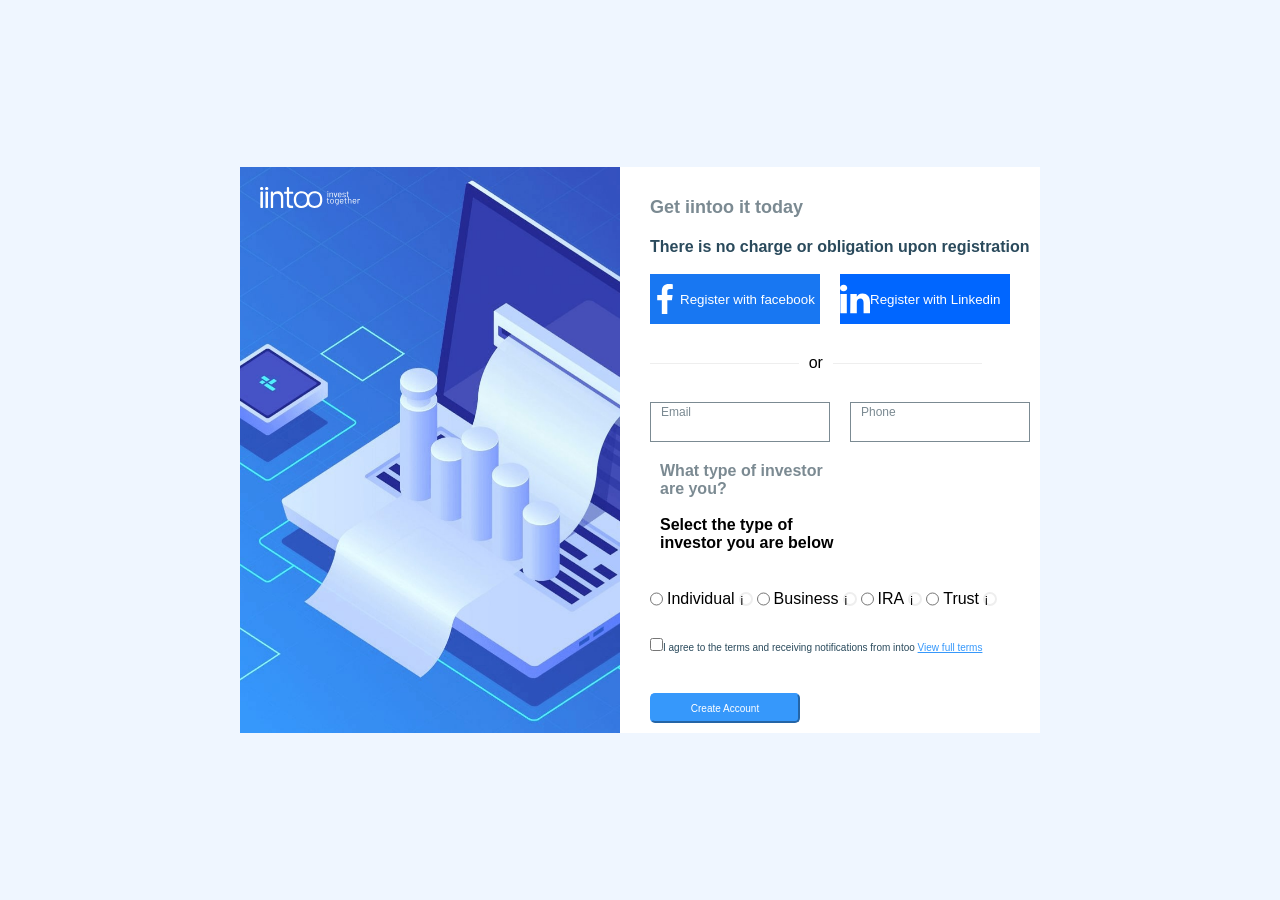
<file: index.html>
<!DOCTYPE html>
<html lang="en">
<head>
  <meta charset="UTF-8">
  <meta name="viewport" content="width=device-width, initial-scale=1.0">
  <link rel="stylesheet" href="style.css">
  <title>Document</title>
</head>
<body>

<div class="container">
  <div class="picture">
    <img src="./bg.jpg" class="big" alt="notebook">
    <img src="./logo.svg" class="small" alt="logo">
  </div>

  <div class="content">
    <h1>Get iintoo it today</h1>
    <h2>There is no charge or obligation upon registration</h2>
    <br>
  <form>
    <div class="label">
      <button type="button" class="facebook">
        <img src="facebook.svg" alt="facebook">Register with facebook</button>
      <button type="button" class="linkedin">
        <img src="linkedin.svg" alt="linkedin">Register with Linkedin</button>
    </div>

    <div class="divider">
      <span>or</span>
    </div>
    
    <div class="emph">
    <div class="input-box">
    <input type="email" required>
    <label>Email</label>
    </div>
    <div class="input-box">
    <input type="phone" required>
    <label>Phone</label>
    </div>
    </div>
    <div class="invest">
  <h3>What type of investor are you?</h3>
  <br>
  <h4>Select the type of investor you are below</h4>
    </div>
  

    <div class="circles">
     
       <label class="option">
           <input type="radio" name="options" value="individual">
          Individual
          <div class="info-container".>
          <span class="info-icon" >i</span>
          <div class="popup">
I am a natural person investing on my own behalf as a sole owner, joint tenant, or tenant in common."
        </label>
</div>
</div>
        <label class="option">
          <input type="radio" name="options" value="business">
          Business  
         <div class="info-container".>
          <span class="info-icon" >i</span>
          <div class="popup">
I am a natural person investing on my own behalf as a sole owner, joint tenant, or tenant in common."
</div>
</div>
</label>
      
        <label class="option">
          <input type="radio" name="options" value="ira">
          IRA
         <div class="info-container".>
          <span class="info-icon" >i</span>
          <div class="popup">
I am a natural person investing on my own behalf as a sole owner, joint tenant, or tenant in common."
</div>      
</div>
</label>

        <label class="option">
          <input type="radio" name="options" value="trust">
          Trust
          <div class="info-container".>
          <span class="info-icon" >i</span>
          <div class="popup">
I am a natural person investing on my own behalf as a sole owner, joint tenant, or tenant in common."
</div>      
</div>
</label>
        </label>
      
    </div>
  

  <div class="agree">
   <input type="checkbox">I agree to the terms and receiving notifications from intoo
<a href="/https:/View.com">View full terms</a>
  </div>
</form>
  <div>
    <button type="button" class="ca">Create Account</button>
    </div>
    </div>
  </div>
</div>
  </body>
</html>
</file>
<file: style.css>
* {
    margin: 0;
    padding: 0;
    box-sizing: border-box;
    font-family: Barlow, sans-serif;
}

body {
    display: flex;
    background-color: #EFF6FF;
    border-color: 1px solid #FFFFFF;
    font-family: Barlow, sans-serif;
    justify-content: center;
    align-items: center;
    height: 100vh;
}

.container {
    width: 800px;
    display: flex;
    margin-left: 0px;
    background-color: white;
}

.picture {
    display: flex;
    position: relative;
    width: 50%;
}

.content {
    width: 50%;
    margin: 10px;
    margin-left: 30px;
}

.big {
    width: 100%;
}

.small {
    position: absolute;
    top: 20px;
    left: 20px;
    width: 100px;
}

h1 {
    color: #7B8A92;
    font-size: 18px;
    margin-top: 20px;
    
}
 
h2 {
    color: #2A4A5C;
    font-size: 16px;
    margin-top: 20px;
   
}

.label {
    display: flex;
    gap: 20px;
}

.facebook {
    display: flex;
    color: white;
    border-color: blue;
    height: 50px;
    width: 170px;
    background-color: #1877f2;
    border: none;
    margin-bottom: 30px;
    align-items: center;

}

.facebook img {
    height: 30px;
}

input[type] {
    accent-color: blue;
}

.linkedin img {
    height: 30px;
}
.linkedin {
    display: flex;
    color: white;
    background-color: rgb(0, 102, 255);
    border-color: rgb(0, 102, 255);
    border: none;
    align-items: center;
    margin-bottom: 30px;
    height: 50px;
    width: 170px;
}

.divider {
    display: flex;
    align-items: center;
    text-align: center;
    margin-bottom: 30px;
}

.divider::before,
.divider::after {
    content: "";
    flex: 0.43;
    height: 1px;
    background-color: #EEEEEE;
}

.divider span {
    padding: 0 10px;
}

.emph {
    display: flex;
    gap: 20px;
}

.input-box {
  height: 40px;
  width: 100%;
  border: 1px solid #7B8A92;
  position: relative;
}



.input-box input {              
    width: 100%;
    height: 100%;
    padding: 10px;
    position: absolute;
    border: none;
    outline: none;
    padding-left: 10px;
    padding-top: 10xp;
}

.input-box:focus {
    transition: 0.2 s;
}

input:focus {
  border-left: 2px solid #1877f2;
  transition: 0.2;
}

.input-box label {
    position: absolute;
    top: 2px;
    left: 10px;
    color: #7B8A92;
    font-size: 12px;
    pointer-events: none;
    transition: 0.2;
}

.invest {
    width: 50%;
    margin: 10px;
}


h3 {
    color: #7B8A92;
    font-size: 16px;
    margin-top: 20px;
    
}
.circles {
    display: flex;
    margin-top: 10%;
    gap: 10px;
    align-items: center;
}

.info-icon {
    position: relative;
    cursor: pointer;
    width: 14px;
    height: 14px;
    border-radius: 50%;
    background: white;
    border: 2px solid #EEEEEE;
    font-size: 12px ;
    cursor: pointer;
    transition: 0.3s;
}

.info-container {
    position: relative;
    display: flex;
    align-items: center;
    gap: 4px;
}

.info-container .popup{
    display: none;
}

.info-icon:hover + .popup {
    display: flex;
    position: absolute;
    top: 20px;
    left: 0;
    background-color: #EEEEEE;
    color: #2A4A5C;
    width: 200px;
    padding: 10px;
    border-radius: 5px;
    font-size: 10px;
}


.option {
    width: 100px;
    display: flex;
    gap: 4px;
}


.tx {
    margin-top: 5%;
    border-color: #FFFFFF;;
    width: 200px;
    height: 80px;
    color: #1a465f;
    font-size: 10px;

}

.agree {
    color: #2A4A5C;
    font-size: 10px;
    color: #2A4A5C;
    margin-bottom: 40px;
    margin-top: 30px;
}

a {
    color: #3698fb;
}

.ca {
    background-color:  #3698fb;
    color: white;
    border-radius: 5px;
    border-color: #3698fb;
    font-size: 10px;
    height: 30px;
    width: 150px;
}
</file>
